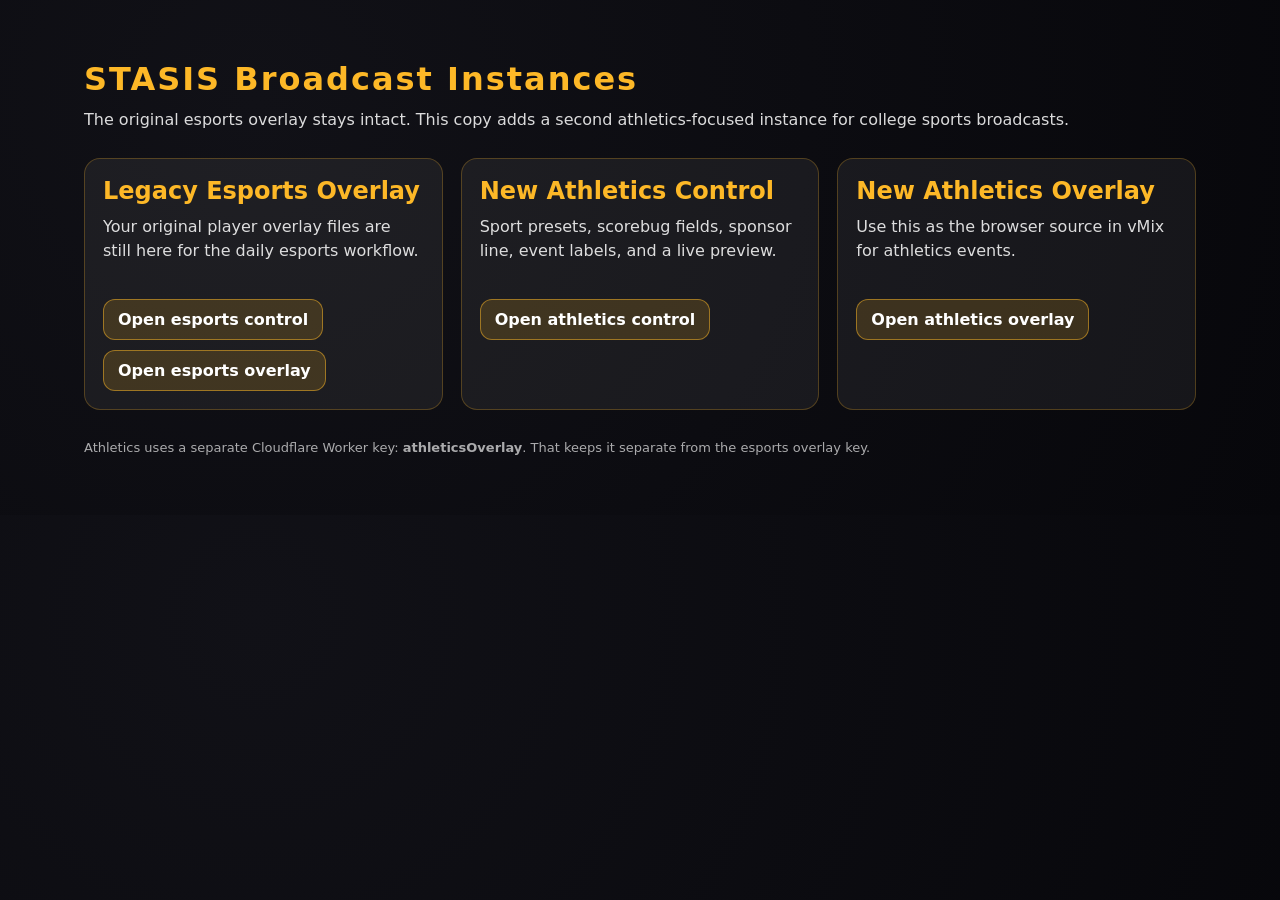
<file: index.html>
<!doctype html>
<html lang="en">
<head>
  <meta charset="utf-8" />
  <meta name="viewport" content="width=device-width,initial-scale=1" />
  <title>STASIS Broadcast Instances</title>
  <style>
    :root{--gold:#FDB827;--bg:#0b0b0f;--panel:rgba(255,255,255,.06);--border:rgba(253,184,39,.25);--text:#fff}
    *{box-sizing:border-box} body{margin:0;background:radial-gradient(circle at 20% 20%, #111117, #07070b);font-family:system-ui,Segoe UI,Roboto,Arial,sans-serif;color:var(--text)}
    .wrap{max-width:1160px;margin:0 auto;padding:60px 24px} h1{margin:0 0 10px;color:var(--gold);letter-spacing:2px} p{margin:0 0 26px;opacity:.85;line-height:1.5}
    .grid{display:grid;grid-template-columns:repeat(auto-fit,minmax(280px,1fr));gap:18px}.card{background:var(--panel);border:1px solid var(--border);border-radius:16px;padding:18px}
    .card h2{margin:0 0 10px;color:var(--gold)} .btn{display:inline-block;margin-top:10px;padding:10px 14px;border-radius:12px;border:1px solid rgba(253,184,39,.5);background:rgba(253,184,39,.16);color:#fff;text-decoration:none;font-weight:800}
    .btn:hover{background:rgba(253,184,39,.24)} .small{opacity:.65;margin-top:30px;font-size:13px}
  </style>
</head>
<body>
  <div class="wrap">
    <h1>STASIS Broadcast Instances</h1>
    <p>The original esports overlay stays intact. This copy adds a second athletics-focused instance for college sports broadcasts.</p>
    <div class="grid">
      <div class="card">
        <h2>Legacy Esports Overlay</h2>
        <p>Your original player overlay files are still here for the daily esports workflow.</p>
        <a class="btn" href="control.html" target="_blank">Open esports control</a>
        <a class="btn" href="overlay.html" target="_blank">Open esports overlay</a>
      </div>
      <div class="card">
        <h2>New Athletics Control</h2>
        <p>Sport presets, scorebug fields, sponsor line, event labels, and a live preview.</p>
        <a class="btn" href="athletics-control.html" target="_blank">Open athletics control</a>
      </div>
      <div class="card">
        <h2>New Athletics Overlay</h2>
        <p>Use this as the browser source in vMix for athletics events.</p>
        <a class="btn" href="athletics-overlay.html" target="_blank">Open athletics overlay</a>
      </div>
    </div>
    <div class="small">Athletics uses a separate Cloudflare Worker key: <b>athleticsOverlay</b>. That keeps it separate from the esports overlay key.</div>
  </div>
</body>
</html>
</file>
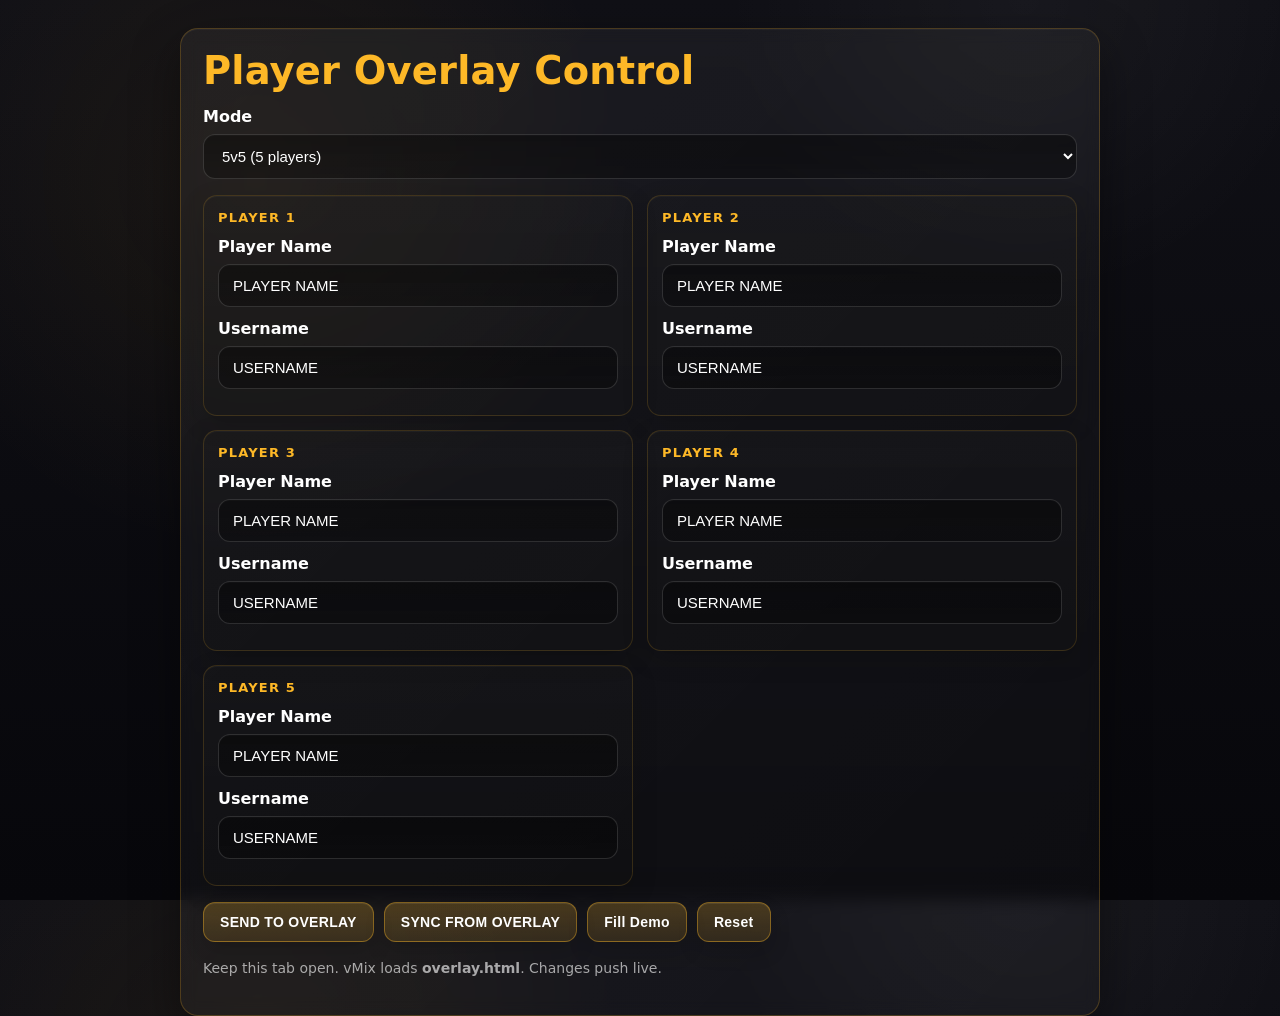
<file: control.html>
<!doctype html>
<html lang="en">
<head>
  <meta charset="utf-8" />
  <meta name="viewport" content="width=device-width,initial-scale=1" />
  <title>Player Overlay Control</title>
  <link rel="stylesheet" href="styles.css" />
</head>
<body class="control">
  <div class="panel">
    <h1>Player Overlay Control</h1>

    <label class="row">
      Mode
      <select id="mode">
        <option value="1">1v1 (1 player)</option>
        <option value="2">2v2 (2 players)</option>
        <option value="3">3v3 (3 players)</option>
        <option value="4">4v4 (4 players)</option>
        <option value="5" selected>5v5 (5 players)</option>
        <option value="6">6v6 (6 players)</option>
      </select>
    </label>

    <div id="players" class="players"></div>

<div class="buttons">
  <button id="sendBtn">SEND TO OVERLAY</button>
  <button id="syncBtn">SYNC FROM OVERLAY</button>
  <button id="fillDemo">Fill Demo</button>
  <button id="reset">Reset</button>
</div>

    <p class="hint">
      Keep this tab open. vMix loads <b>overlay.html</b>. Changes push live.
    </p>
  </div>

  <script src="app.js"></script>
</body>
</html>
</file>
<file: styles.css>
@font-face{
  font-family: "Edo";
  src: url("fonts/edo.ttf") format("truetype");
  font-display: swap;
}

:root{
  --gold:#FDB827;
  --gold-soft:rgba(253,184,39,.18);
  --gold-border:rgba(253,184,39,.38);
  --text:#FFFFFF;
  --text-soft:rgba(255,255,255,.78);
  --shadow: 0 3px 10px rgba(0,0,0,.72);
  --shadow-soft: 0 10px 28px rgba(0,0,0,.28);
  --ui-bg:#0b0b0f;
  --ui-bg-2:#111117;
  --panel:rgba(255,255,255,.055);
  --panel-2:rgba(255,255,255,.035);
  --border:rgba(253,184,39,.22);
  --input-border:rgba(255,255,255,.14);
  --input-focus:rgba(253,184,39,.65);
  --radius-lg:18px;
  --radius-md:14px;
  --radius-sm:12px;
}

*{
  box-sizing:border-box;
}

html,body{
  margin:0;
  padding:0;
  width:100%;
  height:100%;
}

/* ===== Overlay ===== */
body.overlay{
  background:transparent;
  overflow:hidden;
}

.bg{
  position:fixed;
  inset:0;
  width:100%;
  height:100%;
  object-fit:cover;
}

.slots{
  position:fixed;
  inset:0;
}

/* Each player text slot positioned over a box */
.slot{
  position:absolute;
  pointer-events:none;
  display:flex;
  align-items:flex-end;
  justify-content:flex-start;
  padding: 0 78px 18px 26px; /* right padding avoids the tiger logo */
}

/* The “lower sliver” text bar */
.tagline{
  width:100%;
  font-family:"Edo", Impact, Haettenschweiler, "Arial Narrow Bold", system-ui, sans-serif;
  font-weight:700;
  font-style:italic;
  letter-spacing:1px;
  text-transform:uppercase;
  color:var(--text);
  text-shadow:
    0 2px 0 rgba(0,0,0,.35),
    0 4px 10px rgba(0,0,0,.72);
  white-space:nowrap;
  overflow:hidden;
  text-overflow:ellipsis;
  line-height:1;
  font-size:34px;
  filter: drop-shadow(0 1px 2px rgba(0,0,0,.25));
}

/* ===== Control Panel ===== */
body.control{
  background:
    radial-gradient(circle at 20% 20%, rgba(253,184,39,.06), transparent 30%),
    radial-gradient(circle at 80% 0%, rgba(255,255,255,.04), transparent 22%),
    linear-gradient(180deg, #101016 0%, #07070b 100%);
  color:#fff;
  font-family:system-ui, "Segoe UI", Roboto, Arial, sans-serif;
  padding:28px;
}

.panel{
  max-width:920px;
  margin:0 auto;
  background:
    linear-gradient(135deg, rgba(255,255,255,.05), rgba(255,255,255,.025));
  border:1px solid var(--border);
  border-radius:var(--radius-lg);
  padding:22px;
  box-shadow:
    0 18px 48px rgba(0,0,0,.42),
    inset 0 1px 0 rgba(255,255,255,.04);
  backdrop-filter: blur(8px);
}

.panel h1{
  margin:0 0 16px;
  color:var(--gold);
  font-size:clamp(28px, 3vw, 42px);
  line-height:1.05;
  letter-spacing:.2px;
}

.row{
  display:flex;
  flex-direction:column;
  gap:8px;
  font-weight:800;
  margin-bottom:16px;
  color:#fff;
}

select,
input{
  width:100%;
  padding:12px 14px;
  border-radius:var(--radius-sm);
  border:1px solid var(--input-border);
  background:
    linear-gradient(180deg, rgba(0,0,0,.38), rgba(0,0,0,.28));
  color:#fff;
  outline:none;
  font-size:15px;
  transition:
    border-color .18s ease,
    box-shadow .18s ease,
    background .18s ease,
    transform .12s ease;
  box-shadow: inset 0 1px 0 rgba(255,255,255,.02);
}

select:hover,
input:hover{
  border-color:rgba(255,255,255,.22);
}

select:focus,
input:focus{
  border-color:var(--input-focus);
  box-shadow:
    0 0 0 3px rgba(253,184,39,.14),
    0 10px 24px rgba(0,0,0,.18);
  background:rgba(0,0,0,.42);
}

.players{
  display:grid;
  grid-template-columns:1fr 1fr;
  gap:14px;
}

.playerCard{
  border:1px solid rgba(253,184,39,.16);
  border-radius:var(--radius-md);
  padding:14px;
  background:
    linear-gradient(180deg, rgba(255,255,255,.03), rgba(255,255,255,.018)),
    rgba(0,0,0,.24);
  box-shadow:
    inset 0 1px 0 rgba(255,255,255,.03),
    0 8px 24px rgba(0,0,0,.18);
}

.playerCard h3{
  margin:0 0 12px;
  color:var(--gold);
  font-size:13px;
  letter-spacing:1.2px;
  text-transform:uppercase;
}

.playerCard label{
  display:flex;
  flex-direction:column;
  gap:8px;
  margin-bottom:12px;
  font-weight:700;
  color:#fff;
}

.buttons{
  display:flex;
  flex-wrap:wrap;
  gap:10px;
  margin-top:16px;
}

button{
  padding:11px 16px;
  border-radius:var(--radius-sm);
  border:1px solid var(--gold-border);
  background:
    linear-gradient(180deg, rgba(253,184,39,.22), rgba(253,184,39,.12));
  color:#fff;
  font-weight:900;
  font-size:14px;
  letter-spacing:.3px;
  cursor:pointer;
  transition:
    transform .12s ease,
    background .18s ease,
    border-color .18s ease,
    box-shadow .18s ease,
    opacity .18s ease;
  box-shadow:
    0 10px 20px rgba(0,0,0,.16),
    inset 0 1px 0 rgba(255,255,255,.08);
}

button:hover{
  background:
    linear-gradient(180deg, rgba(253,184,39,.30), rgba(253,184,39,.18));
  border-color:rgba(253,184,39,.62);
  transform:translateY(-1px);
}

button:active{
  transform:translateY(0);
}

button:disabled{
  opacity:.68;
  cursor:not-allowed;
  transform:none;
}

.hint{
  opacity:.8;
  margin-top:16px;
  line-height:1.5;
  color:var(--text-soft);
  font-size:14px;
}

/* ===== Responsive ===== */
@media (max-width: 760px){
  body.control{
    padding:18px;
  }

  .panel{
    padding:18px;
  }

  .players{
    grid-template-columns:1fr;
  }

  .buttons{
    flex-direction:column;
  }

  button{
    width:100%;
  }
}
</file>
